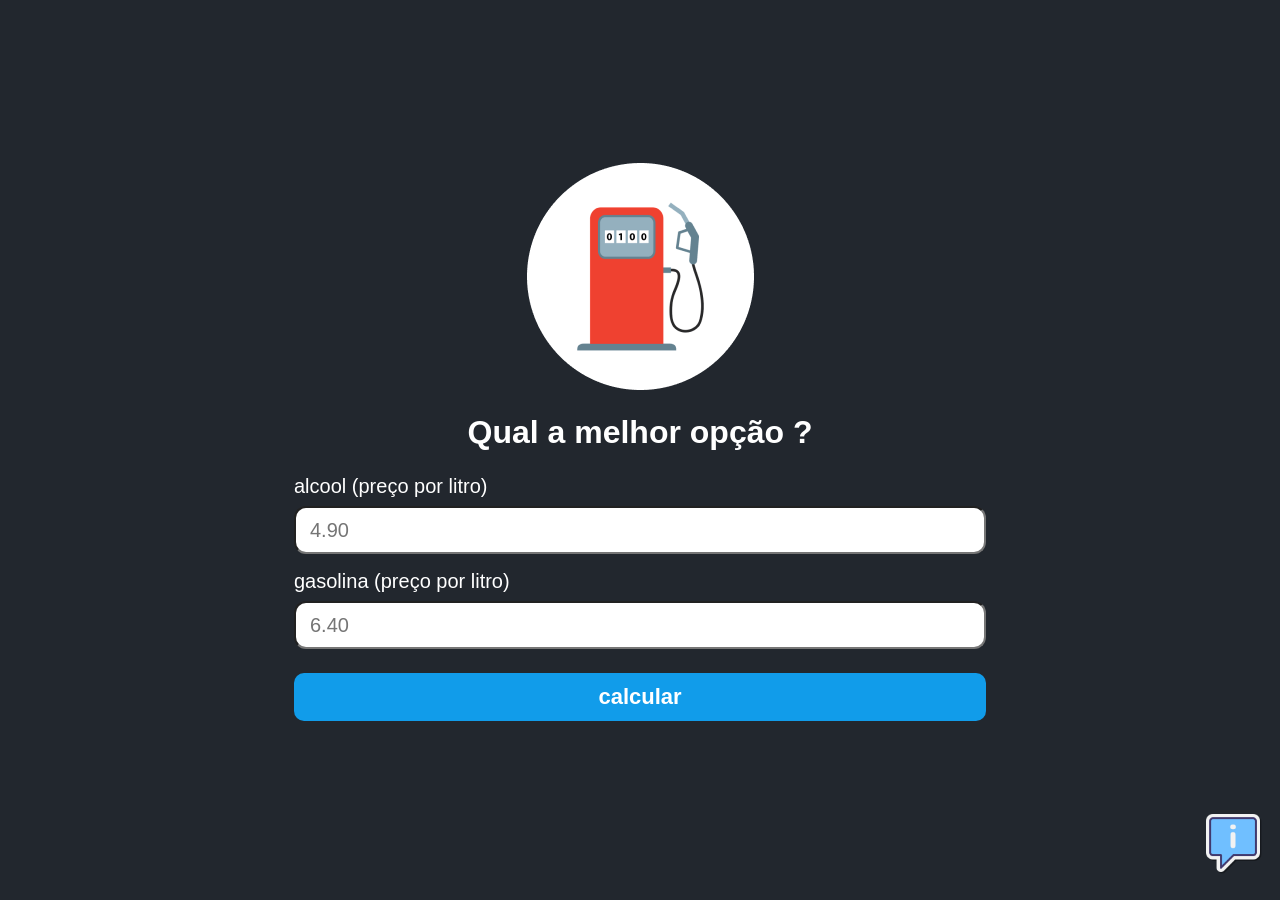
<file: index.html>
<!DOCTYPE html>
<html lang="pt-br">
<head>
    <meta charset="UTF-8">
    <meta name="viewport" content="width=device-width, initial-scale=1.0">
    <title>Calculadora Combústivel</title>
    <link rel="stylesheet" href="style.css">
    <meta nome="keywords" content="calculadora gasolina ou alcool">
</head>
<body>
    <main class="container">
        <img class="logo" src="img/logo.png" alt="logo bomba de combústivel">
        <h1 class="shauan">Qual a melhor opção ?</h1>
        <form onsubmit="calcular(event)" class="form">
            <label for="">alcool (preço por litro)</label>
            <input id="alcool"
            class="input"
            type="number"
            placeholder="4.90"
            min="1"
            step="0.01"
            required
            >

            <label for="">gasolina (preço por litro)</label>
            <input id="gasolina"
            class="input"
            type="number"
            placeholder="6.40"
            min="1"
            step="0.01"
            required
            >
            <input class="button" type="submit" value="calcular">

        </form>
        <section id="content-result" class="result hide">
            <span id="text-result">Compensa usar alcool</span>
            <span id="alcool-result">Alcool R$3.90</span>
            <span id="gasolina-result">Gasolina R$6.00</span>
        </section>
 </main>
        <div class="info">
            <span class="tooltip">Veja como é feito o calculo</span>
            <a href="calculo.html">
            <img class="info-img" src="img/info.png" alt="Descubra como é feito o calculo">
            </a>
        </div>
        <script src="./script.js"></script>

   
</body>
</html>
</file>
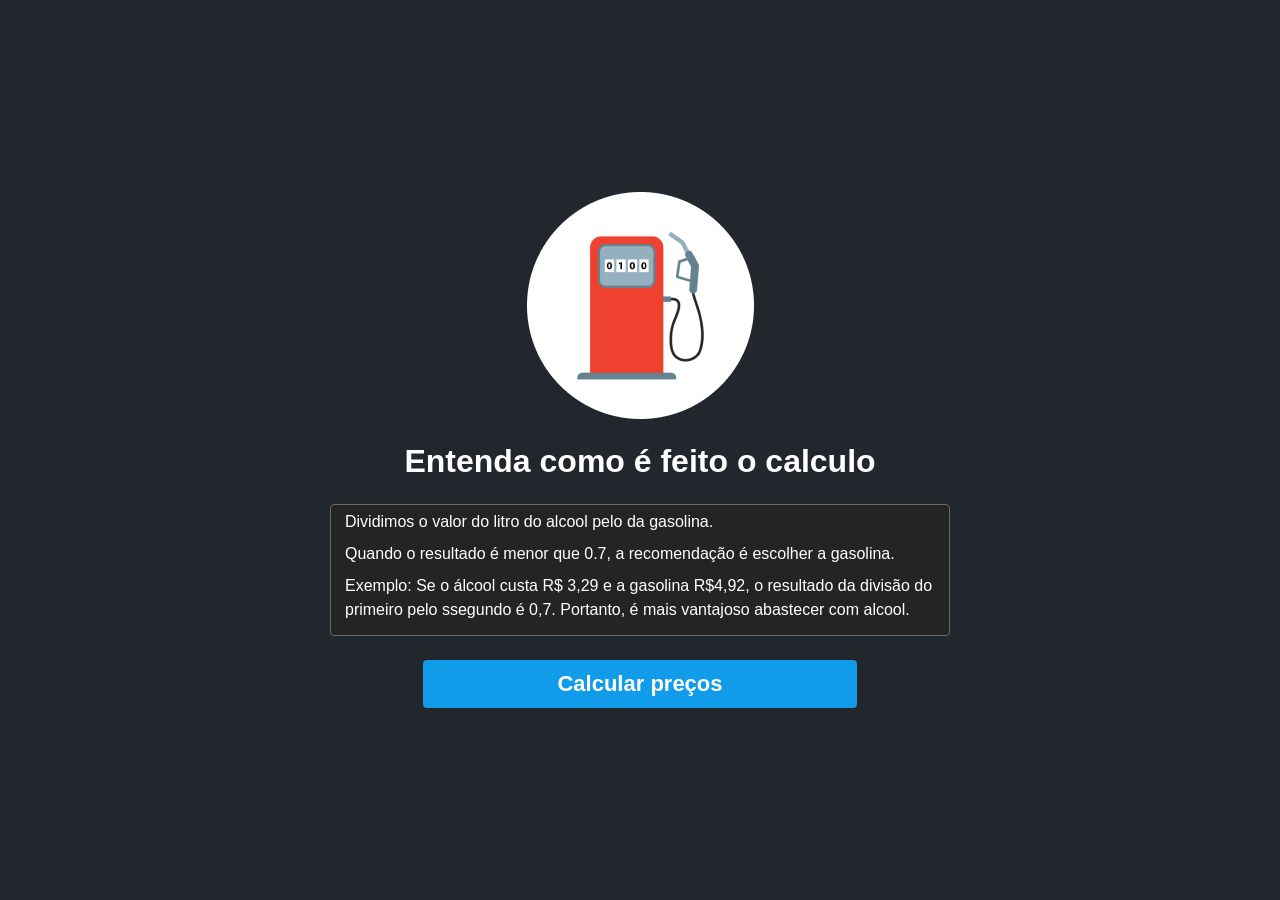
<file: calculo.html>
<!DOCTYPE html>
<html lang="en">
<head>
    <meta charset="UTF-8">
    <meta name="viewport" content="width=device-width, initial-scale=1.0">
    <title>Como é feito calculo</title>
    <link rel="stylesheet" href="style.css">
</head>
<body>
    <main class="container">
        <img src="./img/logo.png" 
        alt="logo gasolina e alcool">
        <h1 class="shauan">Entenda como é feito o calculo</h1>
        <section class="sobre">
            <p>Dividimos o valor do litro do alcool pelo da gasolina.</p>
            <p>Quando o resultado é menor que 0.7, a recomendação é escolher a gasolina. </p>
            <p>Exemplo: Se o álcool custa R$ 3,29 e a gasolina R$4,92,
                 o resultado da divisão do primeiro pelo ssegundo é 0,7.
                 Portanto, é mais vantajoso abastecer com alcool. </p>
        </section>
        <a href="index.html" class="button-calcular">Calcular preços</a>
    </main>
</body>
</html>
</file>
<file: style.css>
*{
    margin: 0 auto;
    font-family: sans-serif;
    box-sizing: border-box;

}
body{
    background-color: #22272e;
    height: 100vh;
    display: flex;
    justify-content: center;
    align-items: center;
    flex-direction: column;
}
.container{
    max-width: 720PX;
    display: flex;
    flex-direction: column;   
    align-items: center;
    justify-content: center;
    padding: 0 14px;
}
.logo{
    max-width: 227px;
}
.shauan{
    text-align: center;
    color: #fff;
    margin: 24px 0;
}
.form label{
    color: #fff;
    font-size: 20px;
}
input{
    width: 100%;
    height: 48px;
    border-radius: 12px;
    font-size: 20px;
    padding: 0 14px;
    margin-top: 8px;
    margin-bottom: 16px;
}
.button{
    width: 100%;
    height: 48px;
    background-color: #119cea;
    cursor: pointer;
    border: 0;
    border-radius: 10px;
    color: #fff;
    font-size: 22px;
    font-weight: bold;
}
.result{
    background-color: #00b63e;
    max-width: 520px;
    padding: 20px 28px;
    text-align: center;
    margin-top: 28px;
    border-radius: 12px;
    display: flex;
    flex-direction: column;
    border: 1px solid #696969;
    user-select: none;
    transition: transform 0.20s;
}
.result:hover{
    transform: scale(1.1);
}
.hide{
    display: none;
}
.result span{
    color: #fff;
    margin-bottom: 8px;
}
#text-result{
    font-size: 24px;
    font-weight: bold;
}
.info{
    position: fixed;
    right: 14px;
    bottom: 22px;
}
.info-img{
    width: 66px;
    height: 66px;
}
.tooltip{
    color: #fff;
    background-color: rgb( 15, 15, 15);
    padding: 10px 8px;
    border-radius: 6px;
    position: relative;
    bottom: 28px;
    display: none;
}
.info:hover .tooltip{
    display: inline;
}
.sobre{
    max-width: 620px;
    background-color: #242424;
    padding: 5px 14px;
    border: 1px solid #696969;
    border-radius: 4px;
}
.sobre p{
    color: #fff;
    margin-bottom: 8px;
    line-height: 150%;
}
.button-calcular{
    background-color: #119cea;
    height: 48px;
    width: 70%;
    display: flex;
    justify-content: center;
    align-items: center;
    color: #fff;
    text-decoration: none;
    font-size: 22px;
    font-weight: bold;
    margin-top: 24px;
    border-radius: 4px;
}
</file>
